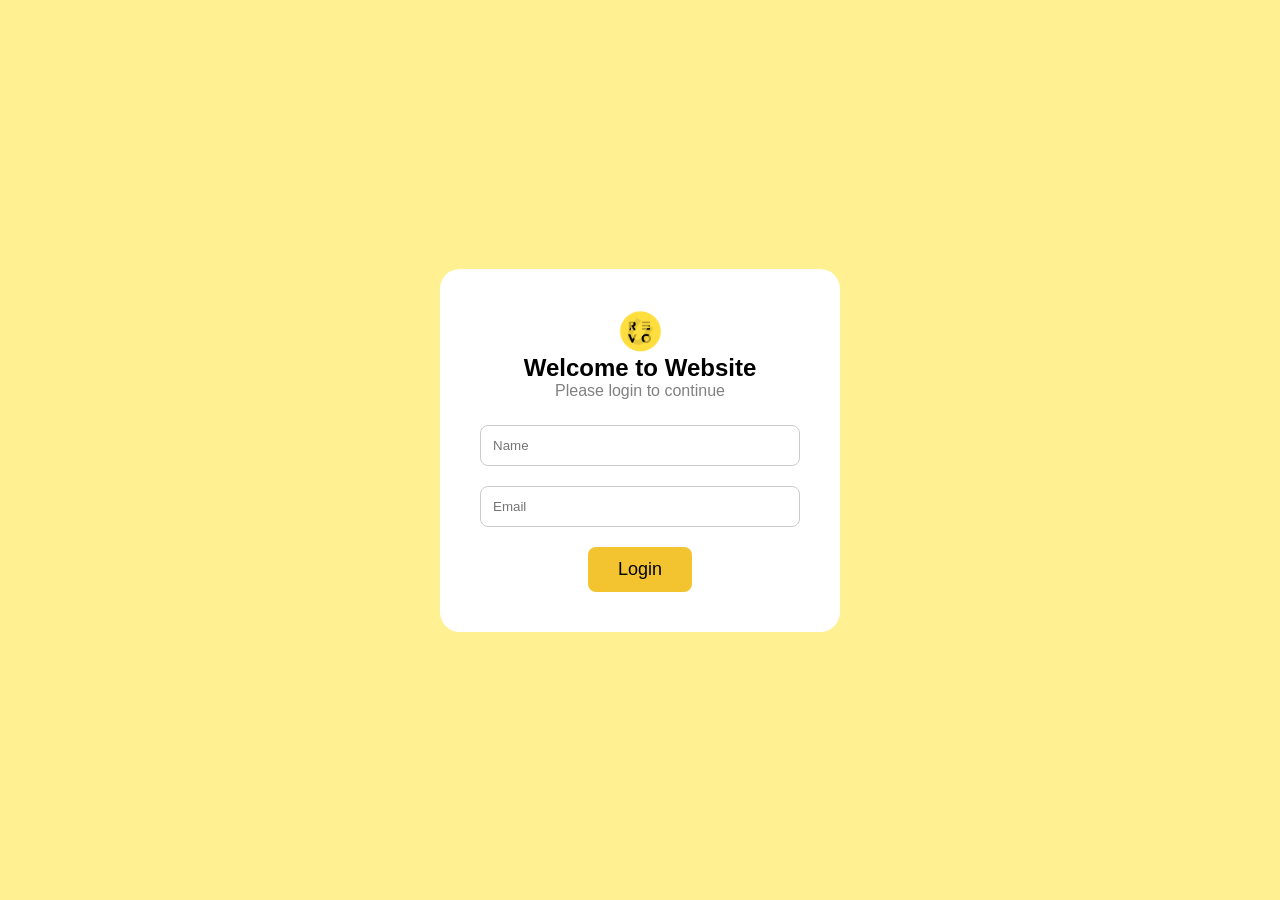
<file: index.html>
<!DOCTYPE html>
<html lang="id">
<head>
  <meta charset="UTF-8">
  <title>Login & Homepage</title>
  <link rel="stylesheet" href="css/style.css">
</head>
<body>

  <!-- HOMEPAGE -->
  <section class="home-section" id="homePage">
    <nav class="navbar">
      <div class="nav-logo">
        <img src="img/revou.png" alt="Logo RVO">
      </div>
      <ul class="nav-menu">
        <li><a href="#homePage">Home</a></li>
        <li><a href="#profile">Our Profile</a></li>
        <li><a href="#portofolio">Portofolio</a></li>
       <li><a href="#message">Message Us</a></li>
      </ul>
    </nav>

    <div class="hero">
      <div class="overlay animate-hero">
        <h2 id="greeting">Hi [Name],</h2>
        <h1 class="typing-text">Welcome To Website</h1>
        <p>Ini adalah website latihan pertama</p>
        <a href="#headquarter" class="start-btn">Get Started</a>
      </div>
    </div>
  </section>
  
   <section class="hq-section" id="headquarter">
  <div class="hq-header">
    <h2>Our Headquarter</h2>
  </div>

  <div class="hq-container">
    <div class="hq-item">
      <img src="img/jakarta.png" alt="Jakarta">
      <p>Jakarta</p>
    </div>

    <div class="hq-item">
      <img src="img/bandung.png" alt="Bandung">
      <p>Bandung</p>
    </div>

    <div class="hq-item">
      <img src="img/yogya.png" alt="Yogyakarta">
      <p>Yogyakarta</p>
    </div>
  </div>
</section>

<!-- Company Section -->
<section class="company-section" id="profile">
  <div class="company-hero">
    <h2>Our Company Profile</h2>
    <p>Building Innovative Digital Solutions for the Future</p>
  </div>

  <!-- CONTENT BOX -->
  <div class="company-container">
    
    <!-- LEFT SIDE -->
    <div class="company-left">
      <h3>About The Company</h3>
      <p>
        PT ABCD Digital Nusantara is a company engaged in the field of technology 
        and website development, which is established with the aim of providing 
        innovative, creative and high-quality digital solutions.
      </p>
      <p>
        Since its founding, our company has been committed to helping clients build 
        a strong digital identity through the development of websites, applications, 
        and modern information systems.
      </p>

      <hr>

      <h3>Company Background</h3>
      <p><strong>Company Name:</strong> PT ABCD Digital Nusantara</p>
      <p><strong>Founded:</strong> 2023</p>
      <p><strong>Industry:</strong> Information Technology & Web Development</p>
      <p><strong>Headquarters:</strong> Jakarta, Indonesia</p>
    </div>

    <!-- RIGHT SIDE -->
    <div class="company-right">
      <h3>Vision and Mission</h3>

      <div class="card-box">
        <h4>Vision</h4>
        <p>
          To become a leading technology company in Indonesia that provides 
          innovative, high-quality, and sustainable digital solutions to 
          support digital transformation for society and businesses.
        </p>
      </div>

      <div class="card-box">
        <h4>Mission</h4>
        <ol>
          <li>To develop innovative and user-friendly digital products.</li>
          <li>To provide professional and high-quality services.</li>
          <li>To follow the latest technology trends continuously.</li>
          <li>To build responsive and modern website solutions.</li>
          <li>To improve the quality of human resources in digital technology.</li>
        </ol>
      </div>
    </div>
  </div>

  <!-- CORE VALUES -->
  <section class="core-values">
  <h3 class="core-title">Our Core Values</h3>

  <div class="values-container">
    <div class="value-card">
      <h4>Integrity</h4>
      <p>We uphold honesty and responsibility in every project.</p>
    </div>

    <div class="value-card">
      <h4>Innovation</h4>
      <p>We continuously innovate in every solution we create.</p>
    </div>

    <div class="value-card">
      <h4>Quality</h4>
      <p>We prioritize quality in both products and services.</p>
    </div>

    <div class="value-card">
      <h4>Collaboration</h4>
      <p>We work together to achieve the best results.</p>
    </div>
  </div>
</section>

<!-- Portofolio -->
<section class="portofolio-section" id="portofolio">
  <div class="portfolio-decor">
    <span class="decor-dot"></span>
    <span class="decor-dot"></span>
    <span class="decor-dot"></span>
  </div>

  <div class="portfolio-header">
    <h2 class="portfolio-title">Our Portofolio</h2>
    <div class="title-line"></div>
    <p class="portfolio-subtitle">
      Here are some of the projects we have successfully completed.
    </p>
  </div>
  <!-- GRID CARD -->
  <div class="portfolio-grid">
    <!-- Card 1 -->
    <div class="portfolio-card">
  <div class="card-image">
    <img src="img/calcu.png" alt="Calculator">

    <!-- OVERLAY HOVER -->
    <div class="card-overlay">
      <a href="https://link-web-calculator.com" target="_blank" class="visit-btn">
        Visit Website
      </a>
    </div>
  </div>

  <h4>A Simple Calculator</h4>
  <p>
    A calculator is a tool used to perform calculations quickly,
    accurately, and efficiently.
  </p>
</div>

<div class="portfolio-card">
  <div class="card-image">
    <img src="img/list.png" alt="Portfolio 4">
    <div class="card-overlay">
      <a href="portfolio4/index.html" target="_blank" class="visit-btn">
        Visit Website
      </a>
    </div>
  </div>

  <h4>To Do List</h4>
  <p>A to-do list is a helpful tool for planning tasks and staying organized throughout the day.</p>
</div>

<div class="portfolio-card">
  <div class="card-image">
    <img src="img/mini.png" alt="Portfolio 4">
    <div class="card-overlay">
      <a href="portfolio4/index.html" target="_blank" class="visit-btn">
        Visit Website
      </a>
    </div>
  </div>

  <h4>Mini Minisweeper</h4>
  <p>Mini Minesweeper is a simple logic game where players reveal cells while avoiding hidden mines.</p>
</div>
</section>
<!-- Message Us -->
 <section class="message-section" id="message">
  <h2 class="message-title">Message Us</h2>

  <div class="message-container">
    <!-- FORM KIRI -->
    <form id="messageForm" class="message-form">
      <label>Name</label>
      <input type="text" id="msgName" placeholder="Your Name" required>

      <label>Phone Number</label>
      <input type="text" id="msgPhone" placeholder="+62" required>

      <label>Gender</label>
        <div class="gender-group">
      <label>
    <input type="radio" name="gender" value="Male"> Male
        </label>
      <label>
    <input type="radio" name="gender" value="Female"> Female
     </label>
        </div>

      <label>Message</label>
      <textarea id="msgText" placeholder="Write Your Message"></textarea>

      <button type="submit" class="submit-btn">Submit</button>
    </form>

    <!-- HASIL KANAN -->
    <div class="message-result">
      <p><strong>Current Time:</strong> <span id="currentTime">-</span></p>
      <p><strong>Name:</strong> <span id="resultName">-</span></p>
      <p><strong>Phone Number:</strong> <span id="resultPhone">-</span></p>
      <p><strong>Gender:</strong> <span id="resultGender">-</span></p>
      <p><strong>Message:</strong> <span id="resultMessage">-</span></p>
    </div>
  </div>
</section>

<!-- footer -->
 <footer class="footer">
  <div class="footer-container">
    
    <!-- LEFT: Logo & Deskripsi -->
    <div class="footer-col">
      <h2 class="footer-logo">RVO</h2>
      <p class="footer-desc">
        Building innovative digital solutions and modern websites 
        to support your business growth.
      </p>
    </div>

    <!-- MIDDLE: Navigation -->
    <div class="footer-col">
      <h3>Navigation</h3>
      <ul class="footer-links">
        <li><a href="#homePage">Home</a></li>
        <li><a href="#profile">Our Profile</a></li>
        <li><a href="#portfolio">Portfolio</a></li>
        <li><a href="#message">Message Us</a></li>
      </ul>
    </div>

    <!-- RIGHT: Contact -->
    <div class="footer-col">
      <h3>Contact</h3>
      <p>Email: revou@example.com</p>
      <p>Phone: +62 812-3456-7890</p>
      <p>Location: Jakarta, Indonesia</p>
    </div>

  </div>

  <!-- Bottom Copyright -->
  <div class="footer-bottom">
    <p>© 2026 RVO Company. All Rights Reserved.</p>
  </div>
</footer>
  <script src="js/script.js"></script>
</body>
</html>
</file>
<file: css/style.css>
* {
  margin: 0;
  padding: 0;
  box-sizing: border-box;
  font-family: sans-serif;
}

body {
  height: 100vh;
  background: #fff092;
}

html {
  scroll-behavior: smooth;
}

/* LOGIN SECTION */
.login-container {
  text-align: center; 
}

.login-section {
  height: 100vh;
  display: flex;
  justify-content: center;
  align-items: center;
}

.login-container {
  background: #ffffff;
  padding: 40px;
  border-radius: 20px;
  width: 400px;
  text-align: center;
}

/* LOGO RVO */
.logo {
  width: 70px;
  height: 70px;
  background-color: #f4c430; 
  border-radius: 50%;
  display: flex;
  align-items: center;
  justify-content: center;
  margin: 0 auto 20px auto; 
  font-weight: bold;
}

.nav-logo {
  display: flex;
  align-items: center;
}

.nav-logo img {
  width: 45px;
  height: 45px;
  border-radius: 50%; 
  margin: 0 auto;
}

.subtitle {
  color: gray;
  margin-bottom: 25px;
}

.input-group {
  margin-bottom: 20px;
}

.input-group input {
  width: 100%;
  padding: 12px;
  border-radius: 8px;
  border: 1px solid #ccc;
  outline: none;
}

.login-btn {
  background: #f4c430;
  border: none;
  padding: 12px 30px;
  border-radius: 8px;
  font-size: 18px;
  cursor: pointer;
}

/* HOME SECTION */
.home-section {
  width: 100%;
  background: url("../img/background.png") no-repeat center center/cover;
}

/* NAVBAR */
.navbar {
  position: fixed;   
  top: 0;
  left: 0;
  width: 100%;      
  z-index: 9999;     

  display: flex;
  justify-content: space-between;
  align-items: center;
  padding: 15px 40px;

  background: rgba(244, 201, 47, 0.4); 
  backdrop-filter: blur(8px);     
}

.nav-menu {
  list-style: none;
  display: flex;
  gap: 30px; 
  margin: 0;
  padding: 0;
}

.nav-menu li {
  position: relative;
  color: white;
  font-size: 16px;
  font-weight: 500;
  cursor: pointer;
  transition: color 0.3s ease;
}

.nav-menu li::after {
  content: "";
  position: absolute;
  left: 0;
  bottom: -5px; 
  width: 0%;
  height: 2px;
  background-color: #6e5302; 
  transition: width 0.3s ease;
}

.nav-menu li:hover {
  color: #6e5302;
}

.nav-menu li:hover::after {
  width: 100%;
}

.nav-menu a {
  text-decoration: none;
  color: #333;
  font-weight: 500;
  transition: 0.3s;
}

.nav-menu a:hover {
  color: #6e5302;
}

.hero {
  height: 100vh; 
  position: relative;
  display: flex;
  align-items: center;
  justify-content: center;
}

.overlay {
  text-align: center;
  color: white;
  background: rgba(0,0,0,0.4); 
  padding: 40px;
  border-radius: 10px;
}

.overlay h2 {
  font-size: 28px;
  margin-bottom: 10px;
}

.overlay h1 {
  font-size: 40px;
  margin-bottom: 10px;
}

.overlay p {
  color: #e8e8e8;
  margin-bottom: 20px;
}

.animate-hero h1 {
  opacity: 1;
  transform: none;
}

.typing-text {
  display: inline-block;
  overflow: hidden;
  white-space: nowrap;
  border-right: 3px solid #fff; 
  width: 0;
  letter-spacing: 2px;
  
  animation: typing 1.5s steps(19, end) forwards,
             blink 0.8s infinite;
  animation-delay: 1s;
}
@keyframes typing {
  from {
    width: 0;
  }
  to {
    width: 100%;
  }
}

/* CURSOR KEDIP */
@keyframes blink {
  0%   { border-color: #fff; }
  50%  { border-color: transparent; }
  100% { border-color: #fff; }
}

.start-btn {
  display: inline-block;
  background: #f4c430;
  color: #000;
  padding: 14px 32px;
  border-radius: 14px;
  font-weight: 600;
  font-size: 18px;
  text-decoration: none;   
  border: none;
  cursor: pointer;
  transition: all 0.3s ease;
}

.start-btn:hover {
  background: #e6b800;
  transform: translateY(-3px);
  box-shadow: 0 10px 25px rgba(244, 196, 48, 0.4);
}

/* Our headquarter */
.hq-section {
  width: 100%;
  background:  #fff7d6; 
  padding-bottom: 80px;
}

.hq-header {
  background:#ffe8a2;
  padding: 35px 0;
  text-align: center;
}

.hq-header h2 {
  color: white;
  font-size: 42px;
  font-weight: 600;
}

.hq-container {
  display: flex;
  justify-content: center;
  align-items: center;
  gap: 120px;
  margin-top: 60px;
  flex-wrap: wrap;
}

.hq-item {
  text-align: center;
}

.hq-item img {
  width: 180px;
  height: 180px;
  border-radius: 50%;
  object-fit: cover;
  border: 6px solid #ffffff;
  cursor: pointer;
  transition: transform 0.3s ease, box-shadow 0.3s ease;
}

.hq-item img:hover {
  transform: scale(1.08); 
  box-shadow: 0 10px 25px rgba(0, 0, 0, 0.25);
}

.hq-item p {
  margin-top: 18px;
  font-size: 24px;
  font-weight: 600;
  color: #5a5a5a;
}

.hq-item {
  transition: transform 0.3s ease;
}

.hq-item:hover img {
  transform: scale(1.08);
  box-shadow: 0 10px 25px rgba(0, 0, 0, 0.25);
}

.hq-item:hover p {
  color: #ffb806; 
}

/* ===== PORTFOLIO SECTION ===== */
.portfolio-section {
  padding: 100px 20px;
  background: linear-gradient(to bottom, #f8f9fc, #ffffff);
  position: relative;
  text-align: center;
}

.portfolio-decor {
  margin-bottom: 20px;
  text-align: center; 
}

.decor-dot {
  width: 10px;
  height: 10px;
  justify-content: center;
  background: #f4c430;
  border-radius: 50%;
  display: inline-block;
  margin: 0 5px;
  animation: floatDot 3s infinite ease-in-out;
}

.decor-dot:nth-child(2) { animation-delay: 0.5s; }
.decor-dot:nth-child(3) { animation-delay: 1s; }

@keyframes floatDot {
  0% { transform: translateY(0); }
  50% { transform: translateY(-6px); }
  100% { transform: translateY(0); }
}

/* ===== HEADER PORTFOLIO ===== */
.portfolio-header {
  max-width: 700px;
  margin: 0 auto 60px auto;
  text-align: center; 
}

/* JUDUL */
.portfolio-title {
  font-size: 36px;
  font-weight: 700;
  margin-bottom: 10px;
  text-align: center; 
}

.title-line {
  width: 80px;
  height: 4px;
  background: #f4c430;
  margin: 10px auto 20px auto; 
  border-radius: 10px;
}

.portfolio-subtitle {
  color: #666;
  font-size: 16px;
  text-align: center; 
  line-height: 1.6;
}

.portfolio-grid {
  display: grid;
  grid-template-columns: repeat(3, 1fr);
  gap: 30px;
  max-width: 1100px;
  margin: auto;
}

.portfolio-card {
  background: #fff;
  padding: 22px;
  border-radius: 20px;
  text-align: center;
  box-shadow: 0 10px 25px rgba(0,0,0,0.08);
  transition: transform 0.35s ease, box-shadow 0.35s ease;
  position: relative;
  overflow: hidden;
}

.portfolio-card:hover {
  transform: translateY(-12px) scale(1.02);
  box-shadow: 0 25px 50px rgba(0,0,0,0.15);
}

.card-image {
  position: relative;
  border-radius: 16px;
  overflow: hidden;
  margin-bottom: 15px;
}

.card-image img {
  width: 100%;
  height: auto;
  object-fit: contain; 
  border-radius: 16px;
  background: #f5f5f5;
  padding: 10px;
  transition: transform 0.4s ease;
}

.portfolio-card:hover .card-image img {
  transform: scale(1.05);
}

.card-overlay {
  position: absolute;
  top: 0;
  left: 0;
  width: 100%;
  height: 100%;
  background: rgba(0, 0, 0, 0.55);
  opacity: 0;
  display: flex;
  align-items: center;
  justify-content: center;
  transition: opacity 0.4s ease;
  border-radius: 16px;
}

.portfolio-card:hover .card-overlay {
  opacity: 1;
}

.visit-btn {
  background: #f4c430;
  color: #000;
  padding: 12px 24px;
  border-radius: 10px;
  font-weight: 600;
  text-decoration: none;
  transform: translateY(20px);
  transition: all 0.35s ease;
}

.portfolio-card:hover .visit-btn {
  transform: translateY(0);
}

.portfolio-card h4 {
  margin-bottom: 8px;
  font-size: 18px;
  color: #f4c430;
}

.portfolio-card p {
  font-size: 14px;
  color: #777;
  margin-bottom: 15px;
}

.visit-btn {
  background: #f4c430;
  color: #000;
  padding: 12px 26px;
  border-radius: 999px; 
  font-weight: 600;
  font-size: 14px;
  text-decoration: none; 
  box-shadow: 0 6px 15px rgba(244, 196, 48, 0.4);
  transition: all 0.3s ease;
  display: inline-block;
}

.visit-btn:hover {
  background: #e6b800;
  transform: translateY(-2px) scale(1.05);
  box-shadow: 0 10px 25px rgba(244, 196, 48, 0.6);
}

.message-section {
  background: #f5f5f5;
  padding: 80px 20px;
}

.message-title {
  text-align: center;
  font-size: 36px;
  font-weight: 700;
  margin-bottom: 50px;
  color: #333;
}

.message-container {
  max-width: 1000px;
  margin: 0 auto; 
  display: flex;
  justify-content: center;
  align-items: flex-start;
  gap: 40px;
  flex-wrap: wrap;
}

.message-form {
  background: #ffffff;
  padding: 30px;
  border-radius: 12px;
  width: 380px;
  box-shadow: 0 8px 20px rgba(0, 0, 0, 0.08);
}

.message-form label {
  display: block;
  font-weight: 600;
  margin-top: 18px;
  margin-bottom: 6px;
  color: #333;
}

.message-form input,
.message-form textarea {
  width: 100%;
  padding: 12px;
  border-radius: 8px;
  border: 1px solid #ddd;
  outline: none;
  font-size: 14px;
}

.message-form input:focus,
.message-form textarea:focus {
  border-color: #f4c430;
}

.gender-group {
  display: flex;
  gap: 25px;
  margin-top: 8px;
}

.gender-group label {
  font-weight: 500;
  display: flex;
  align-items: center;
  gap: 6px;
  margin: 0;
}

.submit-btn {
  margin-top: 25px;
  background: #f4c430;
  border: none;
  padding: 12px;
  width: 100%;
  border-radius: 10px;
  font-size: 16px;
  font-weight: 600;
  cursor: pointer;
  transition: background 0.3s ease;
}

.submit-btn:hover {
  background: #ffd95a;
}

.message-result {
  background: #ffffff;
  padding: 30px;
  border-radius: 12px;
  width: 380px;
  box-shadow: 0 8px 20px rgba(0, 0, 0, 0.08);
  line-height: 1.9;
  font-size: 15px;
  color: #333;
}

.message-result strong {
  font-weight: 700;
}

.message-section {
  background: linear-gradient(to bottom, #f9f9f9, #f1f1f1);
}

/* Company Section */
.company-section {
  padding: 0; 
  background: #fff7d6;
}

.company-hero {
  width: 100%;
  height: 400px; 
  background: url("../img/background.png") no-repeat center center/cover;
  background-size: cover;

  display: flex;
  flex-direction: column;
  justify-content: center;
  align-items: center;

  text-align: center;
  position: relative;
}

.company-hero::before {
  content: "";
  position: absolute;
  inset: 0;
  background: rgba(0, 0, 0, 0.35);
}

.company-hero h2,
.company-hero p {
  position: relative;
  z-index: 2;
  color: white;
}

.company-hero h2 {
  font-size: 48px;
  font-weight: 700;
  margin-bottom: 10px;
}

.company-hero p {
  font-size: 18px;
  opacity: 0.9;
}

.company-container {
  max-width: 1100px;
  margin: 40px auto 70px auto;
  padding: 55px;
  border-radius: 24px;

  background: #fffaf0;
  box-shadow: 0 30px 70px rgba(0, 0, 0, 0.12);

  display: flex;
  gap: 60px;
  flex-wrap: wrap;
}

.company-left {
  flex: 1;
  min-width: 320px;
}

.company-left h3 {
  font-size: 28px;
  margin-bottom: 18px;
  color: #111; 
  font-weight: 700;
}

.company-left p {
  color: #555;
  line-height: 1.9;
  margin-bottom: 14px;
  font-size: 15px;
}

.company-left hr {
  margin: 30px 0;
  border: none;
  height: 2px;
  background: linear-gradient(to right, #f4c430, transparent);
}

.company-right {
  flex: 1;
  min-width: 320px;
}

.company-right h3 {
  font-size: 26px;
  margin-bottom: 20px;
  color: #1a1a1a;
}

.card-box {
  background: #ffffff;
  padding: 26px;
  border-radius: 18px;
  margin-bottom: 22px;
  box-shadow: 0 12px 30px rgba(0, 0, 0, 0.08);
  border-left: 5px solid #f4c430; 
  transition: all 0.3s ease;
}

.card-box h4 {
  font-size: 20px;
  margin-bottom: 10px;
  color: #111;
}

.card-box p,
.card-box li {
  color: #555;
  line-height: 1.8;
  font-size: 15px;
}

.card-box:hover {
  transform: translateY(-6px);
  box-shadow: 0 20px 45px rgba(0, 0, 0, 0.15);
}

.core-values {
  max-width: 1100px;
  margin: 10px auto 30px auto; 
  padding: 0 20px 20px 20px;
}

.core-title {
  font-size: 32px;
  font-weight: 700;
  margin-bottom: 30px;
  color: #111;
  text-align: left;
}


.values-container {
  display: flex;
  gap: 25px;
  flex-wrap: wrap;
  justify-content: space-between;
}

.value-card {
  background: #ffffff;
  padding: 25px;
  border-radius: 16px;
  width: 23%;
  min-width: 220px;
  box-shadow: 0 12px 30px rgba(0, 0, 0, 0.08);
  border-top: 4px solid #f4c430; 
  transition: all 0.3s ease;
}

.value-card h4 {
  font-size: 20px;
  margin-bottom: 10px;
  color: #111;
}

.value-card p {
  font-size: 14px;
  color: #555;
  line-height: 1.6;
}

.value-card:hover {
  transform: translateY(-6px);
  box-shadow: 0 20px 40px rgba(0, 0, 0, 0.12);
}

.core-title {
  text-align: center;
}

/* footer */
.footer {
  background: #1f1f1f;
  color: #ffffff;
  padding-top: 60px;
  margin-top: 0; 
}

.footer-container {
  max-width: 1100px;
  margin: 0 auto;
  padding: 0 20px 40px 20px;
  display: flex;
  justify-content: space-between;
  gap: 40px;
  flex-wrap: wrap;
}

.footer-col {
  flex: 1;
  min-width: 250px;
}

.footer-logo {
  font-size: 28px;
  font-weight: 700;
  color: #f4c430; 
  margin-bottom: 10px;
}

.footer-desc {
  color: #cccccc;
  line-height: 1.7;
  font-size: 14px;
}

.footer-col h3 {
  margin-bottom: 15px;
  font-size: 18px;
  color: #ffffff;
}

.footer-links {
  list-style: none;
  padding: 0;
}

.footer-links li {
  margin-bottom: 8px;
}

.footer-links a {
  text-decoration: none;
  color: #cccccc;
  font-size: 14px;
  transition: color 0.3s ease;
}

.footer-links a:hover {
  color: #f4c430; 
}

.footer-bottom {
  text-align: center;
  padding: 18px 10px;
  border-top: 1px solid #333;
  font-size: 14px;
  color: #aaaaaa;
}
</file>
